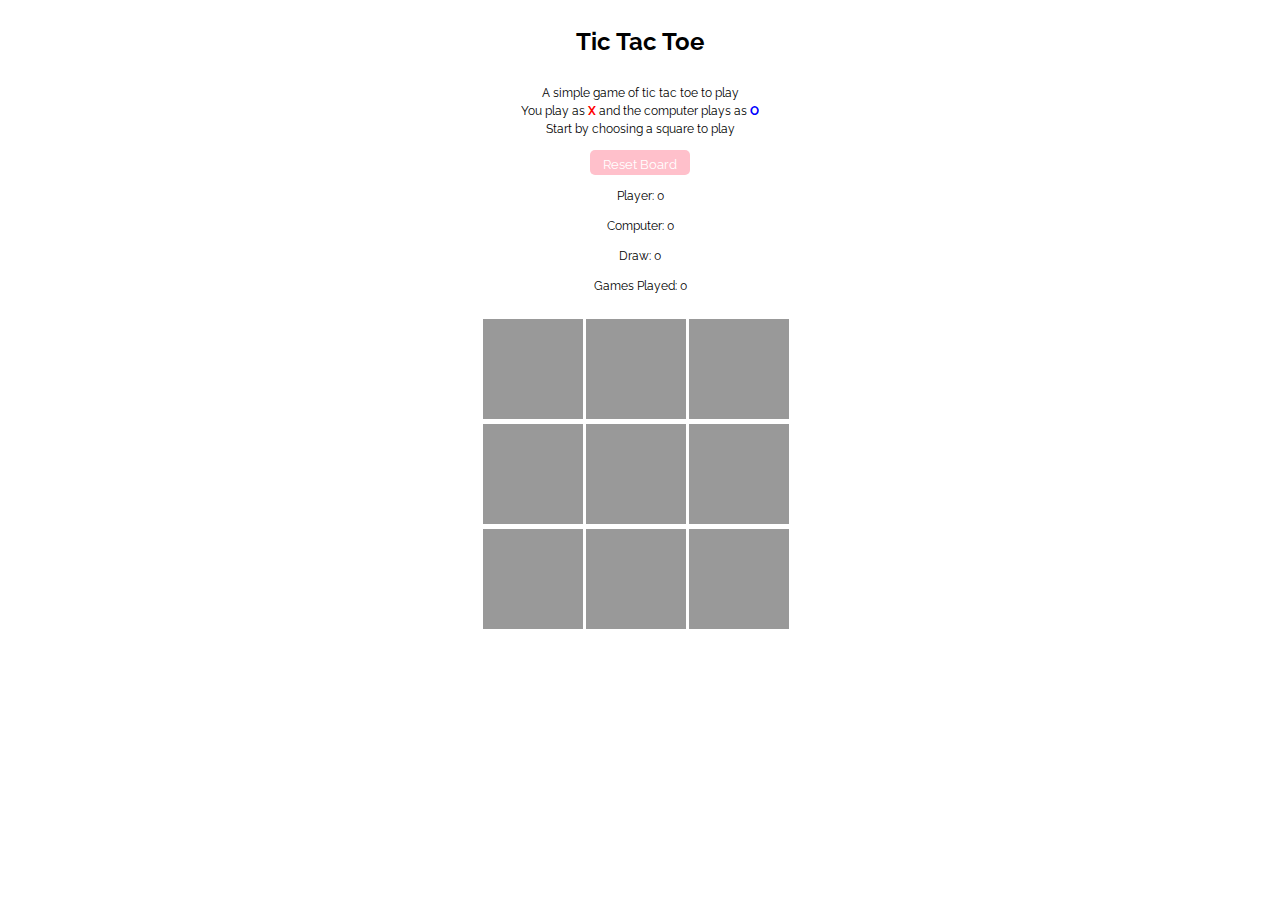
<file: computer/index.html>
<!doctype html>
<html>
<head>
	<meta charset="UFT-8">
	<title>Tic Tac Toe</title>

	<meta name="viewport" content="width=device-width, initial-scale=1">

	<link href='http://fonts.googleapis.com/css?family=Raleway:400,700' rel='stylesheet'>
	<script src="http://ajax.googleapis.com/ajax/libs/jquery/1.11.1/jquery.min.js"></script>
	<script type="text/javascript" src="script.js"></script>

	<style>

		html {
			font-family: 'Raleway', sans-serif;
			font-weight: 400;
			font-size: 12px;
		}

		.container {
			max-width: 400px;
			margin: 2em auto;
			text-align: center;
			line-height: 1.5;
		}

		h1 {
			margin: 1em auto;
		}

		a {
			text-decoration: none;
			color: pink;
			font-weight: 700;
		}

		span.red {
			color: red;
			font-weight: 700;
		}

		span.blue {
			color: blue;
			font-weight: 700;
		}

		span.pink {
			color: pink;
		}

		.button {
			width: 90px;
			height: 15px;
			border-radius: 5px;
			padding: 5px;
			margin: 0 auto;

			cursor: pointer;
			text-align: center;

			background-color: pink;
			font-size: 13px;
			color: #fff;
		}

		.tic-tac-toe {
			width: 315px;
			height: auto;
			margin: 0 auto;

		}

		.tile {
			height: 100px;
			width: 100px;
			display: inline-block;
			cursor: pointer;

			position: relative;
			vertical-align: top;

			padding: 15px;
			margin-bottom: 5px;
			box-sizing: border-box;

			color: #fff;
			font-size: 60px;
			text-align: center;
		}

		.free {
			background-color: #999;
		}


		.O-play {
			background-color: blue;
		}

		.X-play {
			background-color: red;
		}
		
	</style>
</head>
<body>


	<div class="container">

		<h1>Tic Tac Toe</h1>

		<p>A simple game of tic tac toe to play<br/>
			You play as <span class="red">X</span> and the computer plays as <span class="blue">O</span><br/>
			Start by choosing a square to play</p>


		<div class="button" id="reset-button">Reset Board</div>
		<div id="score" class="score">
			<p>Player: 0</p>
			<p>Computer: 0</p>
		  </div>
		  <div id="newscore" class="newscore">
			  <p>Draw: 0</p>
			  <p>Games Played: 0</p>
		  </div>
		  <div class="board___player-turn"></div>

	</div>

	<div class="tic-tac-toe">
		<div id="square1" class="tile free"></div>
		<div id="square2" class="tile free"></div>
		<div id="square3" class="tile free"></div>
		<div id="square4" class="tile free"></div>
		<div id="square5" class="tile free"></div>
		<div id="square6" class="tile free"></div>
		<div id="square7" class="tile free"></div>
		<div id="square8" class="tile free"></div>
		<div id="square9" class="tile free"></div>
	</div>
</body>
</html>
</file>
